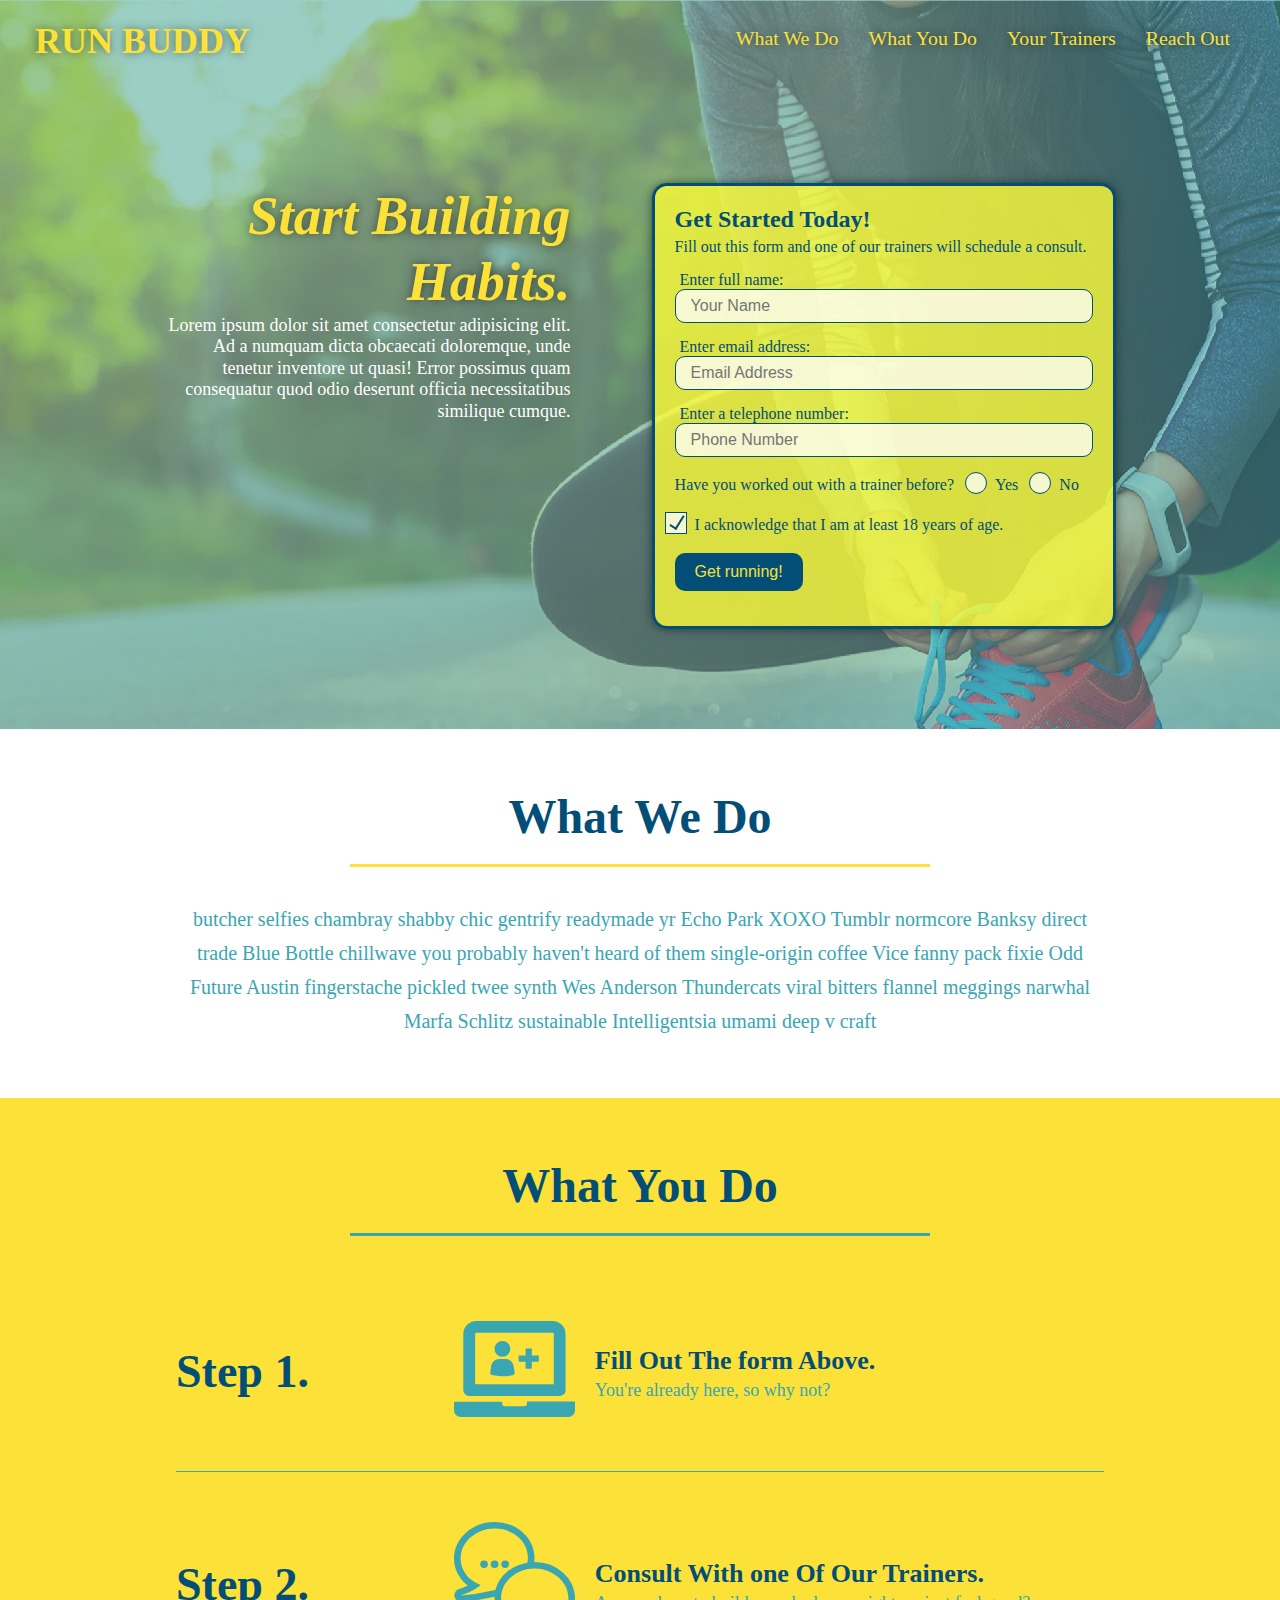
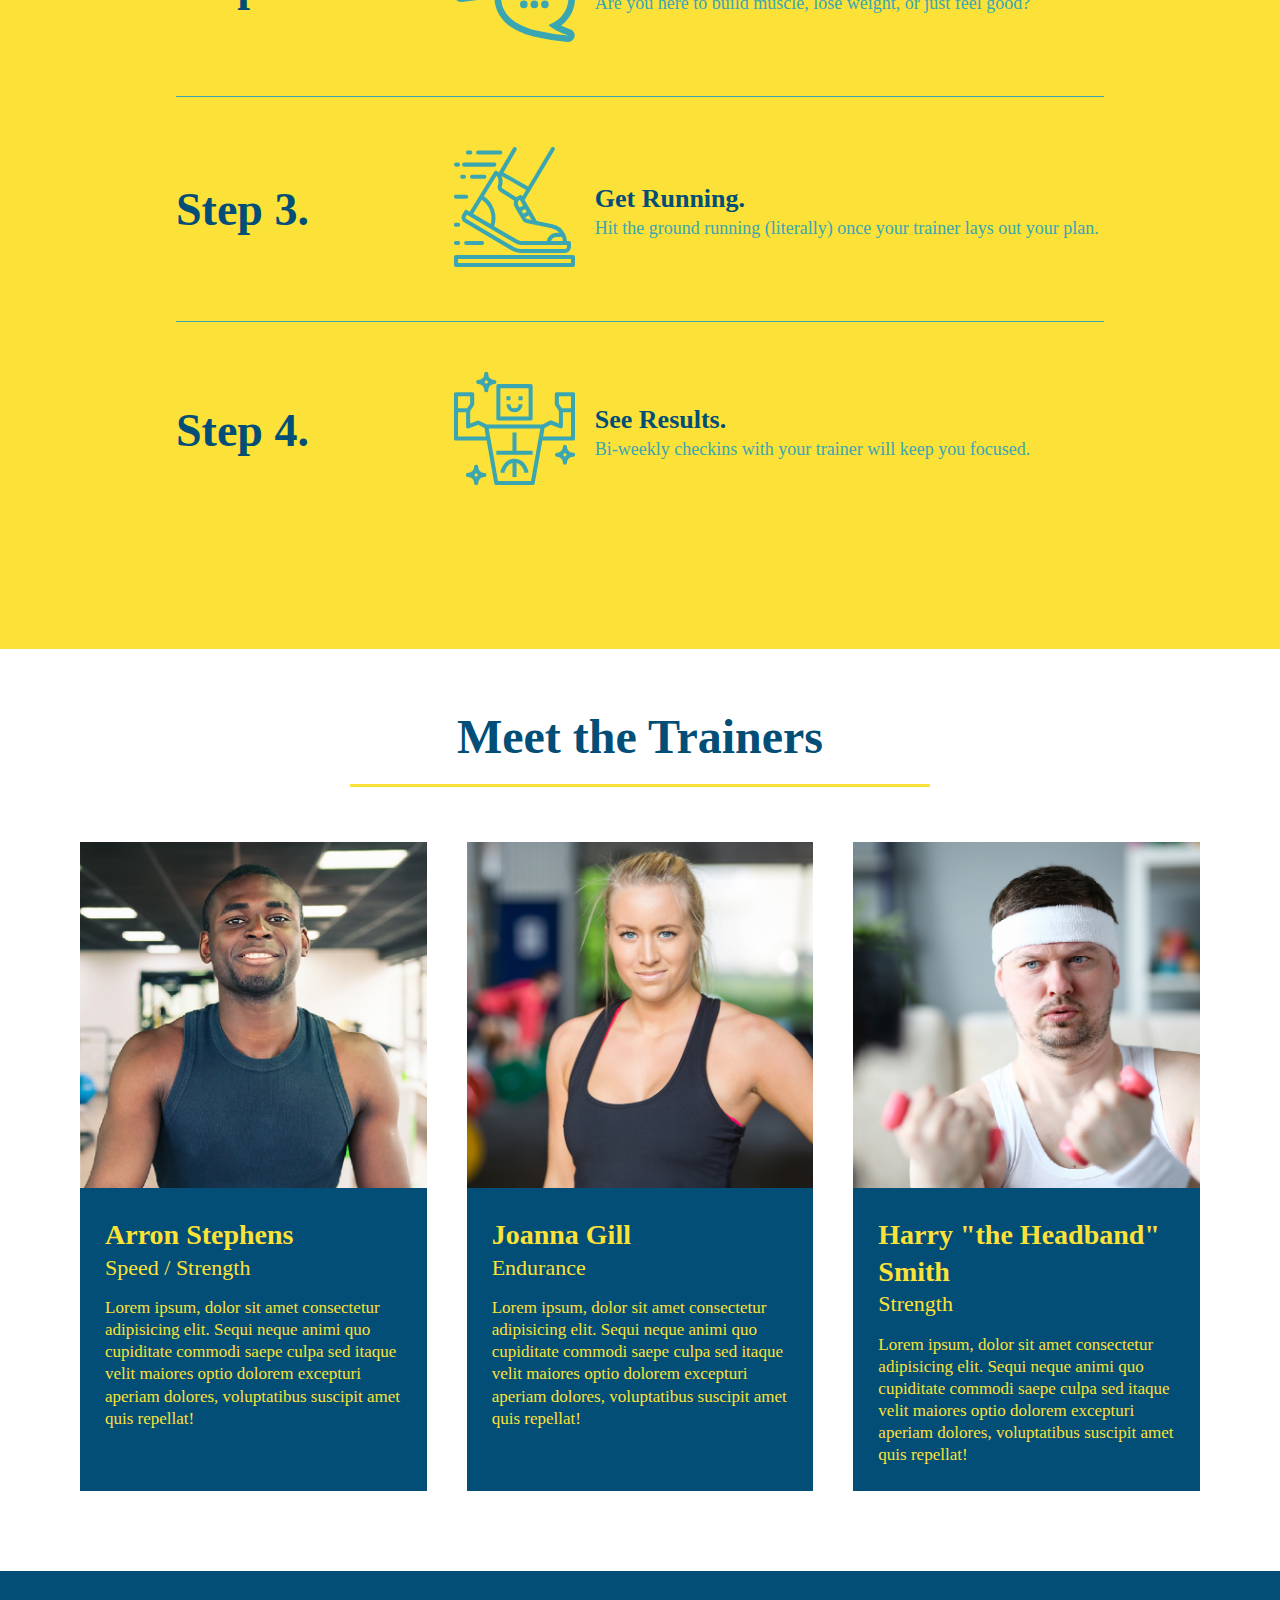
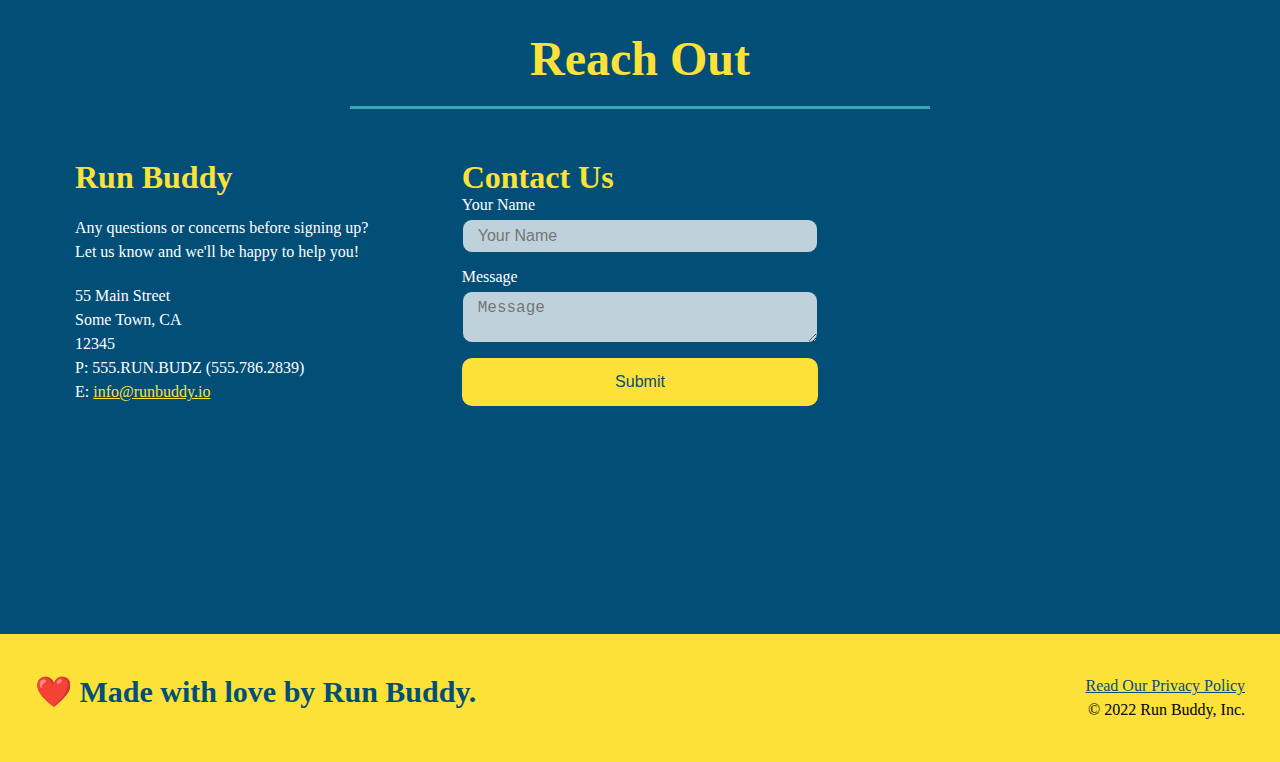
<file: index.html>
<!DOCTYPE html>

<html lang="en">

    <head>
        <meta charset="UTF-8">
        <meta http-equiv="X-UA-Compatible" content="IE=edge">
        <meta name="viewport" content="width=device-width, initial-scale=1.0">
        <title>Run Buddy</title>
        <link rel="stylesheet" href="./assets/css/style.css" />
    </head>

    <body>
        <!-- navigation -->
        <header>
            <h1>
                <a href="/">RUN BUDDY</a>
            </h1>
            <nav>
                <!-- Unordered list element -->
                <ul>
                    <!-- List item element -->
                    <li>
                        <!-- Anchor element -->
                        <a href="#what-we-do">What We Do</a>
                    </li>
                    <li>
                        <a href="#what-you-do">What You Do</a>
                    </li>
                    <li>
                        <a href="#your-trainers">Your Trainers</a>
                    </li>
                    <li>
                        <a href="#reach-out">Reach Out</a>
                    </li>
                </ul>
            </nav>
        </header>

        <!-- hero/jumbotron -->
        <section class="hero hero-secondary">
            <div class="hero-cta">
                <h2>Start Building Habits.</h2>
                <p>
                    Lorem ipsum dolor sit amet consectetur adipisicing elit. Ad a numquam dicta obcaecati doloremque, unde tenetur inventore ut quasi! Error possimus quam consequatur quod odio deserunt officia necessitatibus similique cumque.
                </p>
            </div>
            <!-- Creates input fields in forms -->
            <div class="hero-form">
                <h3>Get Started Today!</h3>
                <p>Fill out this form and one of our trainers will schedule a consult.</p>
                <!-- Add form element -->
                <form>
                    <label for="name">Enter full name:</label>
                    <input type="text" placeholder="Your Name" name="name" id="name" class="form-input" />
                    <label for="email">Enter email address:</label>
                    <input type="email" placeholder="Email Address" name="email" id="email" class="form-input" />
                    <label for="phone">Enter a telephone number:</label>
                    <input type="tel" placeholder="Phone Number" name="phone" id="phone" class="form-input" />
                    <p>
                        Have you worked out with a trainer before?
                        <span class="radio-wrapper">
                            <input type="radio" name="trainer-confirm" id="trainer-yes" />
                            <label for="trainer-yes">Yes</label>  
                        </span>
                        <span class="radio-wrapper">
                            <input type="radio" name="trainer-confirm" id="trainer-no" />
                            <label for="trainer-no">No</label>
                        </span>  
                    </p>
                    <p>
                        <span class="checkbox-wrapper">
                            <label for="checkbox">I acknowledge that I am at least 18 years of age.</label>
                        <input type="checkbox" name="age-confirm" id="checkbox" />  
                        </span>
                    </p>
                    <p>
                        <button type="submit">
                            Get running!
                        </button>
                    </p>
                </form>
            </div>
        </section>
        <!-- end hero -->

        <!-- "what we do" section -->
        <section id="what-we-do" class="intro">
            <div class="flex-row">
                <h2 class="section-title primary-border">What We Do</h2>
            </div>
            <div class="flex-row">
                <p> 
                    butcher selfies chambray shabby chic gentrify readymade yr Echo Park XOXO Tumblr normcore Banksy direct trade Blue Bottle chillwave you probably haven't heard of them single-origin coffee Vice fanny pack fixie Odd Future Austin fingerstache pickled twee synth Wes Anderson Thundercats viral bitters flannel meggings narwhal Marfa Schlitz sustainable Intelligentsia umami deep v craft
                </p>
            </div>
        </section>

        <!-- "what you do" section -->
        <section id="what-you-do" class="steps">
            <div class="flex-row">
                <h2 class="section-title secondary-border">What You Do</h2>
            </div>
            <!--Step 1-->
            <div class="step">
                <h3>Step 1.</h3>
                <div class="step-info">
                    <div class="step-img">
                        <img src="./assets/images/step-1.svg" alt="" />
                    </div>
                    <div class="step-text">
                        <h4>Fill Out The form Above.</h4>
                        <p>You're already here, so why not?</p>
                    </div>
                </div>
            </div>
            <!--Step 2-->
            <div class="step">
                <h3>Step 2.</h3>
                <div class="step-info">
                    <div class="step-img">
                        <img src="./assets/images/step-2.svg" alt="" />
                    </div>
                    <div class="step-text">
                        <h4>Consult With one Of Our Trainers.</h4>
                        <p>Are you here to build muscle, lose weight, or just feel good?</p>
                    </div>
                </div>
            </div>
            <!--Step 3-->
            <div class="step">
                <h3>Step 3.</h3>
                <div class="step-info">
                    <div class="step-img">
                        <img src="./assets/images/step-3.svg" alt="" />
                    </div>
                    <div class="step-text">
                        <h4>Get Running.</h4>
                        <p>Hit the ground running (literally) once your trainer lays out your plan.</p>
                    </div>
                </div>
            </div>
            <!--Step 4-->
            <div class="step">
                <h3>Step 4.</h3>
                <div class="step-info">
                    <div class="step-img">
                        <img src="./assets/images/step-4.svg" alt="" />
                    </div>
                    <div class="step-text">
                        <h4>See Results.</h4>
                        <p>Bi-weekly checkins with your trainer will keep you focused.</p>
                    </div>
                </div>
            </div>
        </section>
        
        <!-- "your trainers" section -->
        <section id="your-trainers">
            <div class="flex-row">
                <h2 class="section-title primary-border">Meet the Trainers</h2>
            </div>
            <div class="trainers">
                <!--First trainer bio-->
                <article class="trainer">
                    <img src="./assets/images/trainer-1.jpg" alt="Arron Stephens in his workout clothes, ready to pump iron" />
                    <div class="trainer-bio">
                        <h3 class="trainer-name">Arron Stephens</h3>
                        <h4 class="trainer-role">Speed / Strength</h4>
                        <p>
                          Lorem ipsum, dolor sit amet consectetur adipisicing elit. Sequi neque animi quo cupiditate commodi saepe culpa sed
                          itaque velit maiores optio dolorem excepturi aperiam dolores, voluptatibus suscipit amet quis repellat!
                        </p>
                      </div>
                   </article>
                   <!--Second trainer bio-->
                   <article class="trainer">
                    <img src="./assets/images/trainer-2.jpg" alt="Joanna Gill cooling off after a workout">
                    <div class="trainer-bio">
                        <h3 class="trainer-name">Joanna Gill</h3>
                        <h4 class="trainer-role">Endurance</h4>
                        <p>
                            Lorem ipsum, dolor sit amet consectetur adipisicing elit. Sequi neque animi quo cupiditate commodi saepe culpa sed
                            itaque velit maiores optio dolorem excepturi aperiam dolores, voluptatibus suscipit amet quis repellat!
                        </p>
                    </div>
                   </article>
                   <!--Third trainer bio-->
                   <article class="trainer">
                    <img src="./assets/images/trainer-3.jpg" alt="Harry Smith wearing a headband and lifting comically small pink weights">
                    <div class="trainer-bio">
                        <h3 class="trainer-name">Harry "the Headband" Smith</h3>
                        <h4 class="trainer-role">Strength</h4>
                        <p>
                            Lorem ipsum, dolor sit amet consectetur adipisicing elit. Sequi neque animi quo cupiditate commodi saepe culpa sed
                            itaque velit maiores optio dolorem excepturi aperiam dolores, voluptatibus suscipit amet quis repellat!
                        </p>
                    </div>
                </article>
            </div>
        </section>

        <!-- "reach out" section -->
        <section id="reach-out" class="contact">
            <div class="flex-row">
                <h2 class="section-title secondary-border">Reach Out</h2>
            </div>
            <!--Google map-->
            <div class="contact-info">
                <div>
                    <h3>Run Buddy</h3>
                    <p>
                        Any questions or concerns before signing up? <br />
                        Let us know and we'll be happy to help you!
                    </p>
                    <address>
                        55 Main Street <br />
                        Some Town, CA <br />
                        12345 <br />
                        P: 555.RUN.BUDZ (555.786.2839) <br />
                        E: <a href="mailto:info@runbuddy.io">info@runbuddy.io</a>
                    </address>
                </div>
                <div class="contact-form">
                    <h3>Contact Us</h3>
                    <form>
                        <label for="contact-name">Your Name</label>
                        <input type="text" id="contact-name" placeholder="Your Name" />
                        <label for="contact-message">Message</label>
                        <textarea id="contact-message" placeholder="Message"></textarea>
                        <button type="submit">Submit</button>
                    </form>
                </div>
                <iframe src="https://www.google.com/maps/embed?pb=!1m18!1m12!1m3!1d3152.8982873932177!2d-122.39757918429883!3d37.79242337975629!2m3!1f0!2f0!3f0!3m2!1i1024!2i768!4f13.1!3m3!1m2!1s0x80858063f51273c9%3A0xa2c50d470378df37!2s55%20Main%20St%2C%20San%20Francisco%2C%20CA%2094105!5e0!3m2!1sen!2sus!4v1654535725361!5m2!1sen!2sus"  
                style="border:0;" 
                allowfullscreen="" 
                loading="lazy" 
                referrerpolicy="no-referrer-when-downgrade"></iframe>
            </div>
        </section>

        <!-- footer -->
        <footer>
            <h2>❤️ Made with love by Run Buddy.</h2>
            <div>
                <a href="./privacy.policy.html">Read Our Privacy Policy</a><br />
                &copy; 2022 Run Buddy, Inc.
            </div>
        </footer>
    </body>
</html>
</file>
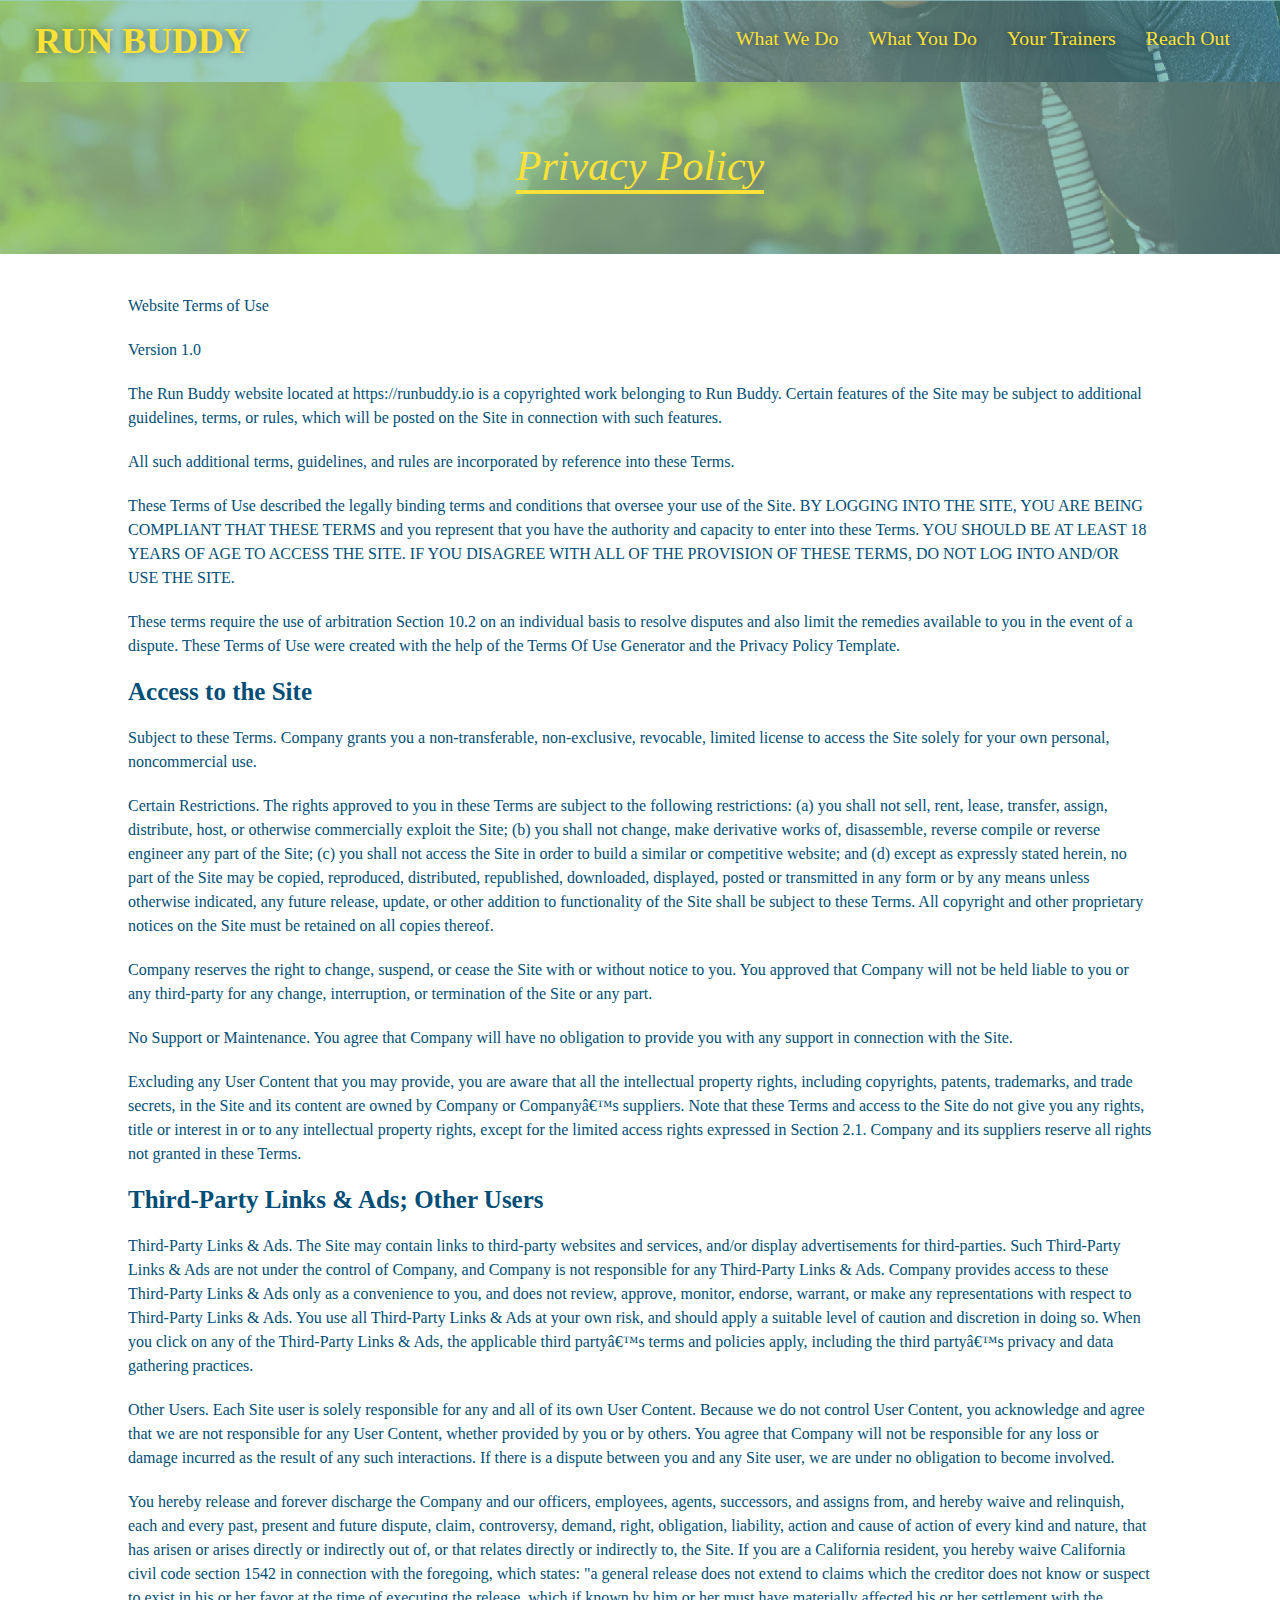
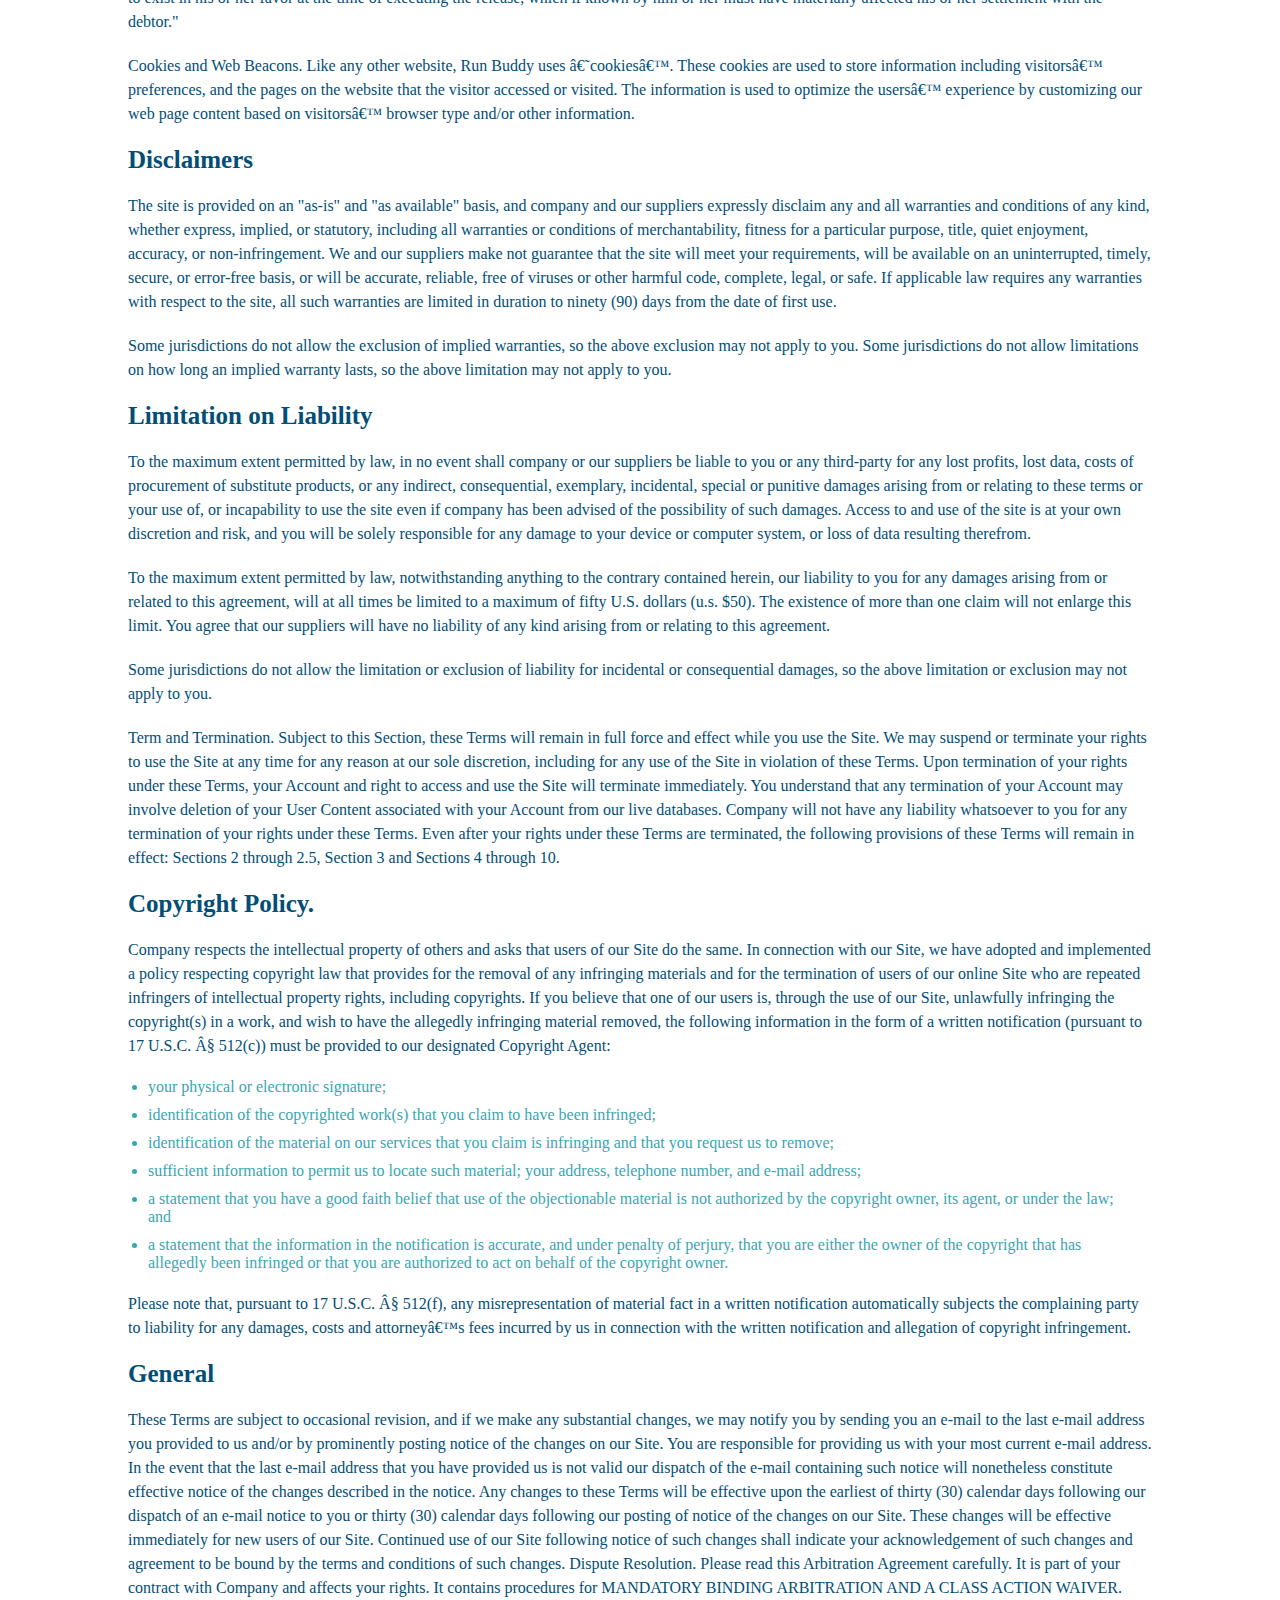
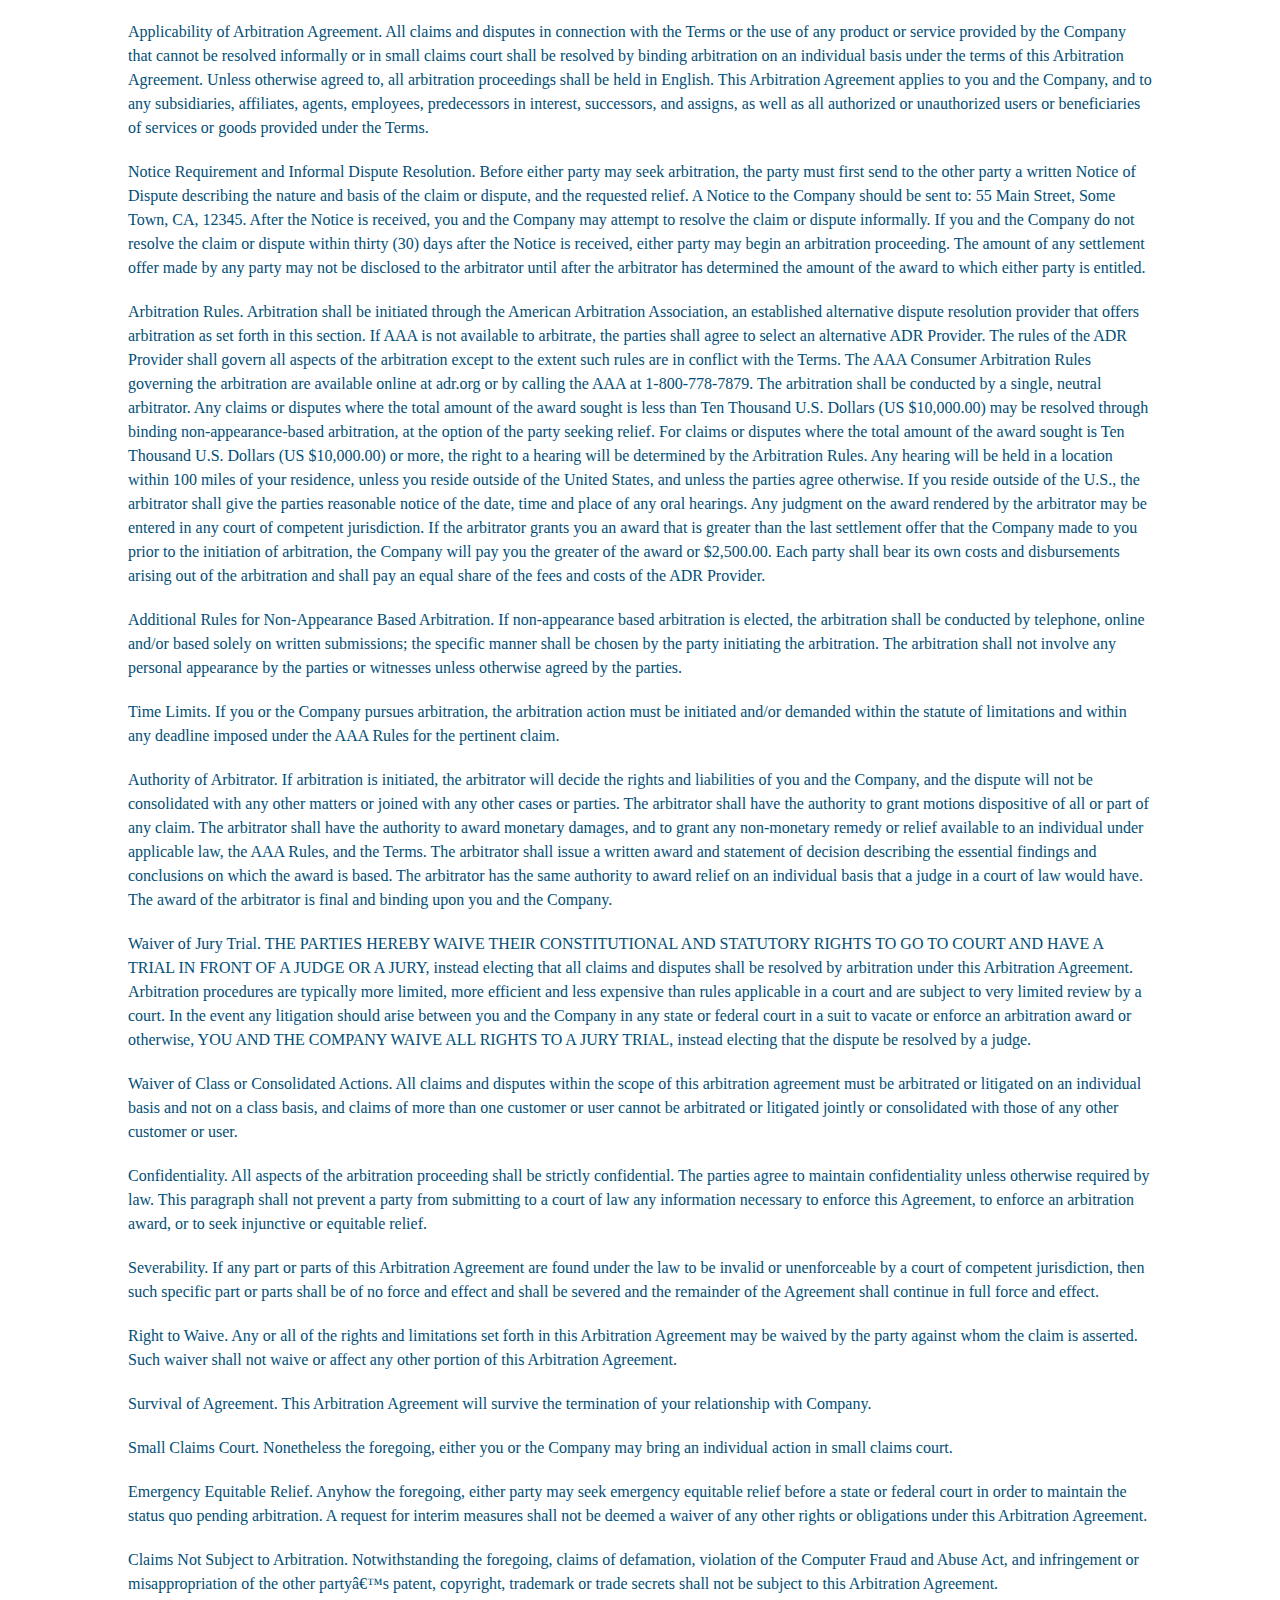
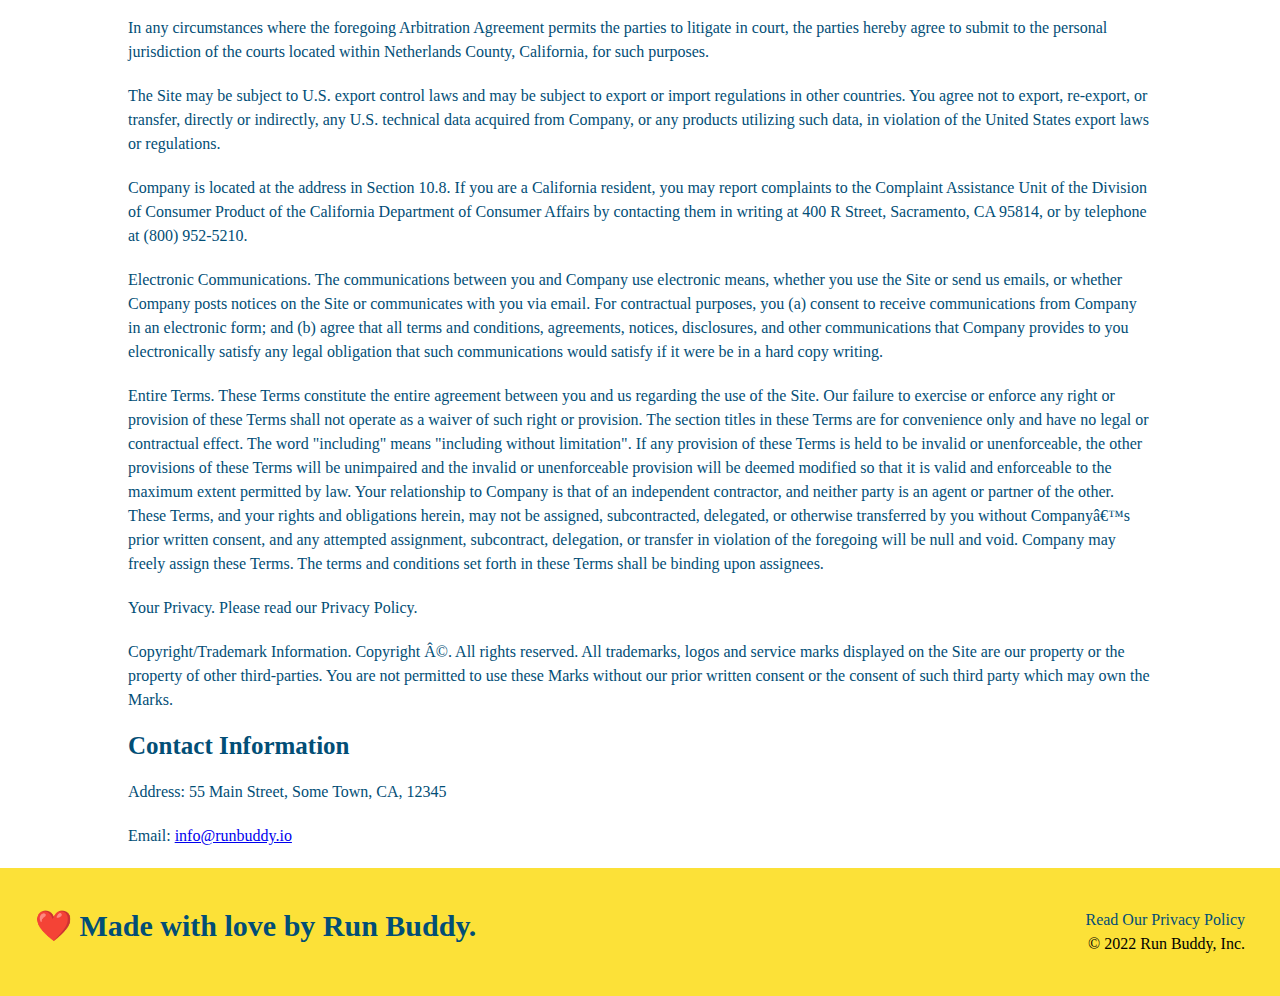
<file: privacy.policy.html>
<!DOCTYPE html>

<html lang="en">

    <head>
        <meta charset="UTF-8">
        <meta http-equiv="X-UA-Compatible" content="IE=edge">
        <meta name="viewport" content="width=device-width, initial-scale=1.0">
        <title>Privacy Policy - Run Buddy</title>
        <link rel="stylesheet" href="./assets/css/style.css" />
        <link rel="stylesheet" href="./assets/css/secondary-styles.css">
    </head>

    <body>
        <header>
            <h1>
                <a href="/">RUN BUDDY</a>
            </h1>
            <nav>
                <!-- Unordered list element -->
                <ul>
                    <!-- List item element -->
                    <li>
                        <!-- Anchor element -->
                        <a href="./index.html#what-we-do">What We Do</a>
                    </li>
                    <li>
                        <a href="./index.html#what-you-do">What You Do</a>
                    </li>
                    <li>
                        <a href="./index.html#your-trainers">Your Trainers</a>
                    </li>
                    <li>
                        <a href="./index.html#reach-out">Reach Out</a>
                    </li>
                </ul>
            </nav>
        </header>
        <section class="hero">
            <h2 class="page-title">Privacy Policy</h2>
        </section>
        <article class="secondary-content">
            <p>
                Website Terms of Use
              </p>
        
              <p>
                Version 1.0
              </p>
        
              <p>
                The Run Buddy website located at https://runbuddy.io is a copyrighted work belonging to Run Buddy. Certain
                features of the Site may be subject to additional guidelines, terms, or rules, which will be posted on the Site
                in connection with such features.
              </p>
        
              <p>
                All such additional terms, guidelines, and rules are incorporated by reference into these Terms.
              </p>
        
              <p>
                These Terms of Use described the legally binding terms and conditions that oversee your use of the Site. BY
                LOGGING INTO THE SITE, YOU ARE BEING COMPLIANT THAT THESE TERMS and you represent that you have the authority
                and capacity to enter into these Terms. YOU SHOULD BE AT LEAST 18 YEARS OF AGE TO ACCESS THE SITE. IF YOU
                DISAGREE WITH ALL OF THE PROVISION OF THESE TERMS, DO NOT LOG INTO AND/OR USE THE SITE.
              </p>
        
              <p>
                These terms require the use of arbitration Section 10.2 on an individual basis to resolve disputes and also
                limit the remedies available to you in the event of a dispute. These Terms of Use were created with the help of
                the Terms Of Use Generator and the Privacy Policy Template.
              </p>
        
              <h3>
                Access to the Site
              </h3>
        
              <p>
                Subject to these Terms. Company grants you a non-transferable, non-exclusive, revocable, limited license to
                access the Site solely for your own personal, noncommercial use.
              </p>
        
              <p>
                Certain Restrictions. The rights approved to you in these Terms are subject to the following restrictions: (a)
                you shall not sell, rent, lease, transfer, assign, distribute, host, or otherwise commercially exploit the Site;
                (b) you shall not change, make derivative works of, disassemble, reverse compile or reverse engineer any part of
                the Site; (c) you shall not access the Site in order to build a similar or competitive website; and (d) except
                as expressly stated herein, no part of the Site may be copied, reproduced, distributed, republished, downloaded,
                displayed, posted or transmitted in any form or by any means unless otherwise indicated, any future release,
                update, or other addition to functionality of the Site shall be subject to these Terms. All copyright and other
                proprietary notices on the Site must be retained on all copies thereof.
              </p>
        
              <p>
                Company reserves the right to change, suspend, or cease the Site with or without notice to you. You approved
                that Company will not be held liable to you or any third-party for any change, interruption, or termination of
                the Site or any part.
              </p>
        
              <p>
                No Support or Maintenance. You agree that Company will have no obligation to provide you with any support in
                connection with the Site.
              </p>
        
              <p>
                Excluding any User Content that you may provide, you are aware that all the intellectual property rights,
                including copyrights, patents, trademarks, and trade secrets, in the Site and its content are owned by Company
                or Companyâ€™s suppliers. Note that these Terms and access to the Site do not give you any rights, title or
                interest in or to any intellectual property rights, except for the limited access rights expressed in Section
                2.1. Company and its suppliers reserve all rights not granted in these Terms.
              </p>
        
              <h3>
                Third-Party Links & Ads; Other Users
              </h3>
        
              <p>
                Third-Party Links & Ads. The Site may contain links to third-party websites and services, and/or display
                advertisements for third-parties. Such Third-Party Links & Ads are not under the control of Company, and Company
                is not responsible for any Third-Party Links & Ads. Company provides access to these Third-Party Links & Ads
                only as a convenience to you, and does not review, approve, monitor, endorse, warrant, or make any
                representations with respect to Third-Party Links & Ads. You use all Third-Party Links & Ads at your own risk,
                and should apply a suitable level of caution and discretion in doing so. When you click on any of the
                Third-Party Links & Ads, the applicable third partyâ€™s terms and policies apply, including the third partyâ€™s
                privacy and data gathering practices.
              </p>
        
              <p>
                Other Users. Each Site user is solely responsible for any and all of its own User Content. Because we do not
                control User Content, you acknowledge and agree that we are not responsible for any User Content, whether
                provided by you or by others. You agree that Company will not be responsible for any loss or damage incurred as
                the result of any such interactions. If there is a dispute between you and any Site user, we are under no
                obligation to become involved.
              </p>
        
              <p>
                You hereby release and forever discharge the Company and our officers, employees, agents, successors, and
                assigns from, and hereby waive and relinquish, each and every past, present and future dispute, claim,
                controversy, demand, right, obligation, liability, action and cause of action of every kind and nature, that has
                arisen or arises directly or indirectly out of, or that relates directly or indirectly to, the Site. If you are
                a California resident, you hereby waive California civil code section 1542 in connection with the foregoing,
                which states: "a general release does not extend to claims which the creditor does not know or suspect to exist
                in his or her favor at the time of executing the release, which if known by him or her must have materially
                affected his or her settlement with the debtor."
              </p>
        
              <p>
                Cookies and Web Beacons. Like any other website, Run Buddy uses â€˜cookiesâ€™. These cookies are used to store
                information including visitorsâ€™ preferences, and the pages on the website that the visitor accessed or visited.
                The information is used to optimize the usersâ€™ experience by customizing our web page content based on visitorsâ€™
                browser type and/or other information.
              </p>
        
              <h3>
                Disclaimers
              </h3>
        
              <p>
                The site is provided on an "as-is" and "as available" basis, and company and our suppliers expressly disclaim
                any and all warranties and conditions of any kind, whether express, implied, or statutory, including all
                warranties or conditions of merchantability, fitness for a particular purpose, title, quiet enjoyment, accuracy,
                or non-infringement. We and our suppliers make not guarantee that the site will meet your requirements, will be
                available on an uninterrupted, timely, secure, or error-free basis, or will be accurate, reliable, free of
                viruses or other harmful code, complete, legal, or safe. If applicable law requires any warranties with respect
                to the site, all such warranties are limited in duration to ninety (90) days from the date of first use.
              </p>
        
              <p>
                Some jurisdictions do not allow the exclusion of implied warranties, so the above exclusion may not apply to
                you. Some jurisdictions do not allow limitations on how long an implied warranty lasts, so the above limitation
                may not apply to you.
              </p>
        
              <h3>
                Limitation on Liability
              </h3>
        
              <p>
                To the maximum extent permitted by law, in no event shall company or our suppliers be liable to you or any
                third-party for any lost profits, lost data, costs of procurement of substitute products, or any indirect,
                consequential, exemplary, incidental, special or punitive damages arising from or relating to these terms or
                your use of, or incapability to use the site even if company has been advised of the possibility of such
                damages. Access to and use of the site is at your own discretion and risk, and you will be solely responsible
                for any damage to your device or computer system, or loss of data resulting therefrom.
              </p>
        
              <p>
                To the maximum extent permitted by law, notwithstanding anything to the contrary contained herein, our liability
                to you for any damages arising from or related to this agreement, will at all times be limited to a maximum of
                fifty U.S. dollars (u.s. $50). The existence of more than one claim will not enlarge this limit. You agree that
                our suppliers will have no liability of any kind arising from or relating to this agreement.
              </p>
        
              <p>
                Some jurisdictions do not allow the limitation or exclusion of liability for incidental or consequential
                damages, so the above limitation or exclusion may not apply to you.
              </p>
        
              <p>
                Term and Termination. Subject to this Section, these Terms will remain in full force and effect while you use
                the Site. We may suspend or terminate your rights to use the Site at any time for any reason at our sole
                discretion, including for any use of the Site in violation of these Terms. Upon termination of your rights under
                these Terms, your Account and right to access and use the Site will terminate immediately. You understand that
                any termination of your Account may involve deletion of your User Content associated with your Account from our
                live databases. Company will not have any liability whatsoever to you for any termination of your rights under
                these Terms. Even after your rights under these Terms are terminated, the following provisions of these Terms
                will remain in effect: Sections 2 through 2.5, Section 3 and Sections 4 through 10.
              </p>
        
              <h3>
                Copyright Policy.
              </h3>
        
              <p>
                Company respects the intellectual property of others and asks that users of our Site do the same. In connection
                with our Site, we have adopted and implemented a policy respecting copyright law that provides for the removal
                of any infringing materials and for the termination of users of our online Site who are repeated infringers of
                intellectual property rights, including copyrights. If you believe that one of our users is, through the use of
                our Site, unlawfully infringing the copyright(s) in a work, and wish to have the allegedly infringing material
                removed, the following information in the form of a written notification (pursuant to 17 U.S.C. Â§ 512(c)) must
                be provided to our designated Copyright Agent:
              </p>
        
              <ul>
                <li>
                  your physical or electronic signature;
                </li>
                <li>
                  identification of the copyrighted work(s) that you claim to have been infringed;
                </li>
                <li>
                  identification of the material on our services that you claim is infringing and that you request us to remove;
                </li>
                <li>
                  sufficient information to permit us to locate such material; your address, telephone number, and e-mail
                  address;
                </li>
                <li>
                  a statement that you have a good faith belief that use of the objectionable material is not authorized by the
                  copyright owner, its agent, or under the law; and
                </li>
                <li>
                  a statement that the information in the notification is accurate, and under penalty of perjury, that you are
                  either the owner of the copyright that has allegedly been infringed or that you are authorized to act on
                  behalf of the copyright owner.
                </li>
              </ul>
        
              <p>
                Please note that, pursuant to 17 U.S.C. Â§ 512(f), any misrepresentation of material fact in a written
                notification automatically subjects the complaining party to liability for any damages, costs and attorneyâ€™s
                fees incurred by us in connection with the written notification and allegation of copyright infringement.
              </p>
        
              <h3>
                General
              </h3>
        
              <p>
                These Terms are subject to occasional revision, and if we make any substantial changes, we may notify you by
                sending you an e-mail to the last e-mail address you provided to us and/or by prominently posting notice of the
                changes on our Site. You are responsible for providing us with your most current e-mail address. In the event
                that the last e-mail address that you have provided us is not valid our dispatch of the e-mail containing such
                notice will nonetheless constitute effective notice of the changes described in the notice. Any changes to these
                Terms will be effective upon the earliest of thirty (30) calendar days following our dispatch of an e-mail
                notice to you or thirty (30) calendar days following our posting of notice of the changes on our Site. These
                changes will be effective immediately for new users of our Site. Continued use of our Site following notice of
                such changes shall indicate your acknowledgement of such changes and agreement to be bound by the terms and
                conditions of such changes. Dispute Resolution. Please read this Arbitration Agreement carefully. It is part of
                your contract with Company and affects your rights. It contains procedures for MANDATORY BINDING ARBITRATION AND
                A CLASS ACTION WAIVER.
              </p>
        
              <p>
                Applicability of Arbitration Agreement. All claims and disputes in connection with the Terms or the use of any
                product or service provided by the Company that cannot be resolved informally or in small claims court shall be
                resolved by binding arbitration on an individual basis under the terms of this Arbitration Agreement. Unless
                otherwise agreed to, all arbitration proceedings shall be held in English. This Arbitration Agreement applies to
                you and the Company, and to any subsidiaries, affiliates, agents, employees, predecessors in interest,
                successors, and assigns, as well as all authorized or unauthorized users or beneficiaries of services or goods
                provided under the Terms.
              </p>
        
              <p>
                Notice Requirement and Informal Dispute Resolution. Before either party may seek arbitration, the party must
                first send to the other party a written Notice of Dispute describing the nature and basis of the claim or
                dispute, and the requested relief. A Notice to the Company should be sent to: 55 Main Street, Some Town, CA,
                12345. After the Notice is received, you and the Company may attempt to resolve the claim or dispute informally.
                If you and the Company do not resolve the claim or dispute within thirty (30) days after the Notice is received,
                either party may begin an arbitration proceeding. The amount of any settlement offer made by any party may not
                be disclosed to the arbitrator until after the arbitrator has determined the amount of the award to which either
                party is entitled.
              </p>
        
              <p>
                Arbitration Rules. Arbitration shall be initiated through the American Arbitration Association, an established
                alternative dispute resolution provider that offers arbitration as set forth in this section. If AAA is not
                available to arbitrate, the parties shall agree to select an alternative ADR Provider. The rules of the ADR
                Provider shall govern all aspects of the arbitration except to the extent such rules are in conflict with the
                Terms. The AAA Consumer Arbitration Rules governing the arbitration are available online at adr.org or by
                calling the AAA at 1-800-778-7879. The arbitration shall be conducted by a single, neutral arbitrator. Any
                claims or disputes where the total amount of the award sought is less than Ten Thousand U.S. Dollars (US
                $10,000.00) may be resolved through binding non-appearance-based arbitration, at the option of the party seeking
                relief. For claims or disputes where the total amount of the award sought is Ten Thousand U.S. Dollars (US
                $10,000.00) or more, the right to a hearing will be determined by the Arbitration Rules. Any hearing will be
                held in a location within 100 miles of your residence, unless you reside outside of the United States, and
                unless the parties agree otherwise. If you reside outside of the U.S., the arbitrator shall give the parties
                reasonable notice of the date, time and place of any oral hearings. Any judgment on the award rendered by the
                arbitrator may be entered in any court of competent jurisdiction. If the arbitrator grants you an award that is
                greater than the last settlement offer that the Company made to you prior to the initiation of arbitration, the
                Company will pay you the greater of the award or $2,500.00. Each party shall bear its own costs and
                disbursements arising out of the arbitration and shall pay an equal share of the fees and costs of the ADR
                Provider.
              </p>
        
              <p>
                Additional Rules for Non-Appearance Based Arbitration. If non-appearance based arbitration is elected, the
                arbitration shall be conducted by telephone, online and/or based solely on written submissions; the specific
                manner shall be chosen by the party initiating the arbitration. The arbitration shall not involve any personal
                appearance by the parties or witnesses unless otherwise agreed by the parties.
              </p>
        
              <p>
                Time Limits. If you or the Company pursues arbitration, the arbitration action must be initiated and/or demanded
                within the statute of limitations and within any deadline imposed under the AAA Rules for the pertinent claim.
              </p>
        
              <p>
                Authority of Arbitrator. If arbitration is initiated, the arbitrator will decide the rights and liabilities of
                you and the Company, and the dispute will not be consolidated with any other matters or joined with any other
                cases or parties. The arbitrator shall have the authority to grant motions dispositive of all or part of any
                claim. The arbitrator shall have the authority to award monetary damages, and to grant any non-monetary remedy
                or relief available to an individual under applicable law, the AAA Rules, and the Terms. The arbitrator shall
                issue a written award and statement of decision describing the essential findings and conclusions on which the
                award is based. The arbitrator has the same authority to award relief on an individual basis that a judge in a
                court of law would have. The award of the arbitrator is final and binding upon you and the Company.
              </p>
        
              <p>
                Waiver of Jury Trial. THE PARTIES HEREBY WAIVE THEIR CONSTITUTIONAL AND STATUTORY RIGHTS TO GO TO COURT AND HAVE
                A TRIAL IN FRONT OF A JUDGE OR A JURY, instead electing that all claims and disputes shall be resolved by
                arbitration under this Arbitration Agreement. Arbitration procedures are typically more limited, more efficient
                and less expensive than rules applicable in a court and are subject to very limited review by a court. In the
                event any litigation should arise between you and the Company in any state or federal court in a suit to vacate
                or enforce an arbitration award or otherwise, YOU AND THE COMPANY WAIVE ALL RIGHTS TO A JURY TRIAL, instead
                electing that the dispute be resolved by a judge.
              </p>
        
              <p>
                Waiver of Class or Consolidated Actions. All claims and disputes within the scope of this arbitration agreement
                must be arbitrated or litigated on an individual basis and not on a class basis, and claims of more than one
                customer or user cannot be arbitrated or litigated jointly or consolidated with those of any other customer or
                user.
              </p>
        
              <p>
                Confidentiality. All aspects of the arbitration proceeding shall be strictly confidential. The parties agree to
                maintain confidentiality unless otherwise required by law. This paragraph shall not prevent a party from
                submitting to a court of law any information necessary to enforce this Agreement, to enforce an arbitration
                award, or to seek injunctive or equitable relief.
              </p>
        
              <p>
                Severability. If any part or parts of this Arbitration Agreement are found under the law to be invalid or
                unenforceable by a court of competent jurisdiction, then such specific part or parts shall be of no force and
                effect and shall be severed and the remainder of the Agreement shall continue in full force and effect.
              </p>
        
              <p>
                Right to Waive. Any or all of the rights and limitations set forth in this Arbitration Agreement may be waived
                by the party against whom the claim is asserted. Such waiver shall not waive or affect any other portion of this
                Arbitration Agreement.
              </p>
        
              <p>
                Survival of Agreement. This Arbitration Agreement will survive the termination of your relationship with
                Company.
              </p>
        
              <p>
                Small Claims Court. Nonetheless the foregoing, either you or the Company may bring an individual action in small
                claims court.
              </p>
        
              <p>
                Emergency Equitable Relief. Anyhow the foregoing, either party may seek emergency equitable relief before a
                state or federal court in order to maintain the status quo pending arbitration. A request for interim measures
                shall not be deemed a waiver of any other rights or obligations under this Arbitration Agreement.
              </p>
        
              <p>
                Claims Not Subject to Arbitration. Notwithstanding the foregoing, claims of defamation, violation of the
                Computer Fraud and Abuse Act, and infringement or misappropriation of the other partyâ€™s patent, copyright,
                trademark or trade secrets shall not be subject to this Arbitration Agreement.
              </p>
        
              <p>
                In any circumstances where the foregoing Arbitration Agreement permits the parties to litigate in court, the
                parties hereby agree to submit to the personal jurisdiction of the courts located within Netherlands County,
                California, for such purposes.
              </p>
        
              <p>
                The Site may be subject to U.S. export control laws and may be subject to export or import regulations in other
                countries. You agree not to export, re-export, or transfer, directly or indirectly, any U.S. technical data
                acquired from Company, or any products utilizing such data, in violation of the United States export laws or
                regulations.
              </p>
        
              <p>
                Company is located at the address in Section 10.8. If you are a California resident, you may report complaints
                to the Complaint Assistance Unit of the Division of Consumer Product of the California Department of Consumer
                Affairs by contacting them in writing at 400 R Street, Sacramento, CA 95814, or by telephone at (800) 952-5210.
              </p>
        
              <p>
                Electronic Communications. The communications between you and Company use electronic means, whether you use the
                Site or send us emails, or whether Company posts notices on the Site or communicates with you via email. For
                contractual purposes, you (a) consent to receive communications from Company in an electronic form; and (b)
                agree that all terms and conditions, agreements, notices, disclosures, and other communications that Company
                provides to you electronically satisfy any legal obligation that such communications would satisfy if it were be
                in a hard copy writing.
              </p>
        
              <p>
                Entire Terms. These Terms constitute the entire agreement between you and us regarding the use of the Site. Our
                failure to exercise or enforce any right or provision of these Terms shall not operate as a waiver of such right
                or provision. The section titles in these Terms are for convenience only and have no legal or contractual
                effect. The word "including" means "including without limitation". If any provision of these Terms is held to be
                invalid or unenforceable, the other provisions of these Terms will be unimpaired and the invalid or
                unenforceable provision will be deemed modified so that it is valid and enforceable to the maximum extent
                permitted by law. Your relationship to Company is that of an independent contractor, and neither party is an
                agent or partner of the other. These Terms, and your rights and obligations herein, may not be assigned,
                subcontracted, delegated, or otherwise transferred by you without Companyâ€™s prior written consent, and any
                attempted assignment, subcontract, delegation, or transfer in violation of the foregoing will be null and void.
                Company may freely assign these Terms. The terms and conditions set forth in these Terms shall be binding upon
                assignees.
              </p>
        
              <p>
                Your Privacy. Please read our Privacy Policy.
              </p>
        
              <p>
                Copyright/Trademark Information. Copyright Â©. All rights reserved. All trademarks, logos and service marks
                displayed on the Site are our property or the property of other third-parties. You are not permitted to use
                these Marks without our prior written consent or the consent of such third party which may own the Marks.
              </p>
        
              <h3>
                Contact Information
              </h3>
        
              <p>
                Address: 55 Main Street, Some Town, CA, 12345
              </p>
        
              <p>
                Email: <a href="mailto:info@runbuddy.io">info@runbuddy.io</a>
              </p>
        </article>
        <footer>
            <h2>❤️ Made with love by Run Buddy.</h2>
            <div>
                <a>Read Our Privacy Policy</a> <br />
                &copy; 2022 Run Buddy, Inc.
            </div>
        </footer>
    </body>

</html>
</file>
<file: assets/css/style.css>
:root {
  --primary-color: #fce138;
  --secondary-color: #024e76;
  --tertiary-color: #39a6b2;
}

* {
  margin: 0;
  padding: 0;
  box-sizing: border-box;
}v

body {
    /* more on this crazy alphaneumerical value in a minute! */
    color: var(--tertiary-color);
    font-family: Helvetica, Arial, sans-serif;
}

/* apply styles to <header> */
header {
    padding: 20px 35px;
    background-color: var(--tertiary-color);
    display: flex;
    justify-content: space-between;
    flex-wrap: wrap;
    position: -webkit-sticky;
    position: sticky;
    top: 0;
    background-image: url("../images/hero-bg.jpg");
    background-size: cover;
    background-attachment: fixed;
    background-position: 80%;
    z-index: 9999;
}

header h1 {
    font-weight: bold;
    font-size: 36px;
    color: var(--primary-color);
    margin: 0;
    text-shadow: 0 0 10px rgba(0, 0, 0, 0.5);
}

header a {
    text-decoration: none;
    color: var(--primary-color);
}

header nav {
    margin: 7px 0;
}

header nav ul {
    display: flex;
    flex-wrap: wrap;
    justify-content: space-between;
    align-items: center;
    list-style: none;

}

header nav ul li a {
    padding: 10px 15px;
    font-weight: lighter;
    font-size: 1.55vw;
    text-shadow: 0 0 10px rgba(0, 0, 0, 0.5);
}

header nav ul li a:hover {
  background: var(--primary-color);
  color: var(--secondary-color);
  border-radius: 15px;
  text-shadow: none;
}

footer {
    background: var(--primary-color);
    width: 100%;
    padding: 40px 35px;
    display: flex;
    justify-content: space-between;
    flex-wrap: wrap;
}

footer h2 {
    color: var(--secondary-color);
    font-size: 30px;
    margin: 0;
}

footer div {
    line-height: 1.5;
    text-align: right;
}

footer a {
    color: var(--secondary-color);
}

section {
    padding: 60px;
}

/* Hero Styles Start */
.hero {
    background-image: url("../images/hero-bg.jpg");
    background-size: cover;
    background-attachment: fixed;
    background-position: 80%;
    display: flex;
    justify-content: center;
    flex-wrap: wrap;
    align-items: flex-start;
}

.hero-form {
    color: var(--secondary-color);
    background-color: rgba(252, 252, 56, 0.8);
    padding: 20px;
    border: solid 3px var(--secondary-color);
    width: 40%;
    margin: 3.5%;
    box-shadow: 0 0 10px rgba(0, 0, 0, 0.5);
    border-radius: 15px;
}

.hero-cta {
  width: 35%;
  text-align: right;
  margin: 3.5%;
  color: #fff;
  font-size: 18px;
  line-height: 1.2;
}

.hero-cta h2 {
  font-size: 55px;
  font-style: italic;
  color: var(--primary-color);
  text-shadow: 0 0 10px rgba(0, 0, 0, 0.5);
}

.hero-form h3 {
    font-size: 24px;
    margin: 0px;
}

.hero-form p {
    margin: 5px 0px 15px 0px;
}

.form-input {
    border: 1px solid var(--secondary-color);
    font-size: 16px;
    display: block;
    padding: 7px 15px;
    color: var(--secondary-color);
    width: 100%;
    margin-bottom: 15px;
    border-radius: 10px;
    background-color: rgba(255, 255, 255, 0.75);
}

.form-input:focus {
  background-color: rgba(255, 255, 255, 1);
  outline: none;
}

.hero-form label {
    margin: 0px 5px;
}

.hero-form button {
  color: var(--primary-color);
  background-color: var(--secondary-color);
  padding: 10px 20px;
  font-size: 16px;
  border: none;
  border-radius: 10px;
}

.hero-form button:hover {
  background-color: var(--tertiary-color);  
}
/* Hero Styles End */

.intro p {
    line-height: 1.7;
    color: var(--tertiary-color);
    width: 80%;
    font-size: 20px;
    margin: 0 auto;
    text-align: center;
  }

  .steps {
    background: var(--primary-color);
  }

  .section-title {
    font-size: 48px;
    color: var(--secondary-color);
    border-bottom: 3px solid;
    padding-bottom: 20px;
    text-align: center;
    margin: 0 auto 35px auto;
    width: 50%;
  }
  
  .primary-border {
    border-color: var(--primary-color);
  }
  
  .secondary-border {
    border-color: var(--tertiary-color);
  }

  .step {
    margin: 50px auto;
    padding-bottom: 50px;
    width: 80%;
    display: flex;
    flex-wrap: wrap;
    align-items: center;
    justify-content: space-between;
    border-bottom: 1px solid var(--tertiary-color);
  }

  .step:last-child {
    border-bottom: none;
  }

  .step h3 {
      color: var(--secondary-color);
      font-size: 46px;
      flex: 1 30%;
  }

  .step-info {
    flex: 2 70%;
    display: flex;
    flex-wrap: wrap;
    align-items: center;
  }

  .step-img {
    flex: 1 12%;
    margin-right: 20px;
  }

  .step-img img {
    max-width: 100%;
  }

  .step-text {
    flex: 12;
  }

  .step-text p {
    color: var(--tertiary-color);
    font-size: 18px;
  }

  .step-text h4 {
    font-size: 26px;
    line-height: 1.5;
    color: var(--secondary-color)
  }

  .checkbox-wrapper input, .radio-wrapper input {
    opacity: 0;
  }

  .checkbox-wrapper label, .radio-wrapper label {
    position: relative;
    left: 10px;
    margin: 10px;
    line-height: 1.6;
  }

  .checkbox-wrapper label::before, .radio-wrapper label::before {
    content: "";
    height: 20px;
    width: 20px;
    background: rgba(255, 255, 255, 0.75);
    border: 1px solid var(--secondary-color);
    position: absolute;
    top: -4px;
    left: -30px;
  }

  .radio-wrapper label::before {
    border-radius: 50%;
  }

  .radio-wrapper label::after {
    content: "";
    width: 20px;
    height: 20px;
    border-radius: 50%;
    background: var(--secondary-color);
    position: absolute;
    left: -29px;
    top: -3px;
    background-image: radial-gradient(circle, var(--tertiary-color), var(--secondary-color));
  }
  
  .checkbox-wrapper label::after {
    content: "";
    height: 6px;
    width: 14px;
    border-left: 2px solid var(--secondary-color);
    border-bottom: 2px solid var(--secondary-color);
    position: absolute;
    left: -26px;
    top: 1px;
    transform: rotate(-58deg);
  }

  .checkbox-wrapper input + label::after, 
  .radio-wrapper input + label::after {
    content: none;
  }

  .checkbox-wrapper input:checked + label::after, 
  .radio-wrapper input:checked + label::after {
    content: "";
  }

  .trainers {
    width: 100%;
    margin: 0 auto;
    display: flex;
    flex-wrap: wrap;
    justify-content: space-around;
  }

  .trainer {
    margin: 20px;
    background: var(--secondary-color);
    color: var(--primary-color);
    flex: 1;
  }

  .trainer img {
    width: 100%
  }
  
  .trainer-bio {
    padding: 25px;
    line-height: 1.3;
  }

  /* An example of a utility class - it does one thing and can be applied to any element */
  .text-left {
    text-align: left;
  }

  .text-right {
    text-align: right;
  }

  .trainer-bio h3 {
      font-size:  28px;
  }

  .trainer-bio h4 {
      font-weight: lighter;
      font-size: 22px;
      margin-bottom: 15px;
  }

  .trainer-bio p {
      font-size: 17px;
  }

  /* "Reach Out" style start */
  .contact {
      background: var(--secondary-color)
  }

  .contact h2 {
    color: var(--primary-color)  
  }

  .contact-info iframe {
    height: 400px;
  }

  .contact-info {
    display: flex;
    justify-content: space-between;
    flex-wrap: wrap;
  }

  .contact-info > * {
    flex: 1;
    margin: 15px;
  }

  .contact-info div {
    color: white;
  }
  
  .contact-info h3 {
    color: var(--primary-color);
    font-size: 32px;
  }
  
  .contact-info div p, .contact-info div address {
    margin: 20px 0;
    line-height: 1.5;
    font-size: 16px;
    font-style: normal;
  }
  
  .contact-info a {
    color: var(--primary-color);
  }

  .contact-form input, .contact-form textarea {
    border: 1px solid var(--secondary-color);
    display: block;
    padding:  7px 15px;
    font-size:  16px;
    color: var(--secondary-color);
    width: 100%;
    margin-bottom: 15px;
    margin-top: 5px;
    border-radius: 10px;
    background-color: rgba(255, 255, 255, 0.75);
  }

  .contact-form input:focus, .contact-form textarea:focus {
    background-color: rgba(255, 255, 255, 1);
    outline: none;
  }

  .contact-form button {
    width: 100%;
    border: none;
    background: var(--primary-color);
    color: var(--secondary-color);
    text-align: center;
    padding: 15px 0;
    font-size: 16px;
    border-radius: 10px;
  }

  .contact-form button:hover {
    color: var(--primary-color);
    background: var(--tertiary-color);
  }
/* "Reach Out" style end */

.flex-row {
  display: flex;
}


/* MEDIA QUERY FOR SMALLER DESKTOP SCREENS AND SMALLER */
@media screen and (max-width: 980px) {
  header {
    /* this will be applied to any screen smaller than 980 */
    padding-bottom: 0;
    justify-content: center;
    position: relative;
  }

  header h1 {
    width: 100%;
    text-align: center;
  }

  header nav ul {
    margin-top: 20px;
    width: 100%;
    justify-content: center;
  }

  header nav ul li a {
    font-size: 20px;
  }

  footer h2, footer div {
    text-align: center;
    width: 100%;
  }

  .hero-cta, .hero-form {
    width: 100%;
  }

  .hero-cta {
    text-align: center;
  }

  .section-title {
    width: 80%;
  }

  .trainer {
    flex: 0 70%;
  }

  .contact-info iframe {
    flex: 1 100%;
  }
}

/* MEDIA QUERY FOR TABLETS AND SMALLER */
@media screen and (max-width: 768px) {
  section {
    /* this will be applied to any screen between 768px and 575px */
    padding: 30px 15px; 
  }

  .step h3 {
    flex: 1 100%;
    text-align: center;
  }

  .step-info {
    flex: 2 200%;
    text-align: center;
    justify-content: center;
  }

  .step-img {
    flex: 0 32%;
    margin-right: 0;
    margin-top: 15%;
    margin-bottom: 15%;
  }

  .step-text {
    flex: 100%;
  }
}

/* MEDIA QUERY FOR MOBILE PHONES AND SMALLER */
@media screen and (max-width: 575px) {
  .hero-form button {
    /* this will be applied to any screen smaller than 575px */
    width: 100%;
  }
  
  .section-title {
    width: 95%;
  }
  
  .intro p {
    width: 100%;
  }
  
  .trainer {
    flex: 0 100%;
  }
  
  .contact-info {
    text-align: center;
  }
  
  .contact-info > * {
    flex: 0 100%;
  }

  .contact-form {
    order: 3;
  }
}
</file>
<file: assets/css/secondary-styles.css>
.hero {
    background-position: bottom;
    height: auto;
    position: relative;
    text-align: center;
    margin-bottom: 40px;  
  }

/* these two colors will override the ones above in .hero */
.hero-secondary {
    background-color: black;
    color: red;
  }

  .page-title {
      color: #fce138;
      display: inline-block;
      border-bottom: 4px solid #fce138;
      padding: 0;
      font-weight: normal;
      font-size: 42px;
      font-style: italic;
  }

  .secondary-content {
      width: 80%;
      margin: 0 auto;
      color: #024e76;
  }

  .secondary-content h3 {
      font-size: 25px;
      margin: 20px 0 20px 0;
      text-align: left;
  }

  .secondary-content p {
      font-size: 16px;
      line-height: 1.5;
      margin: 20px 0 20px 0;
      text-align: left;
  }

  .secondary-content ul {
      margin: 15px 20px;
  }

  .secondary-content li {
      color: #39a6b2;
      margin: 10px 0 10px 0;
      text-align: left;
  }
</file>
